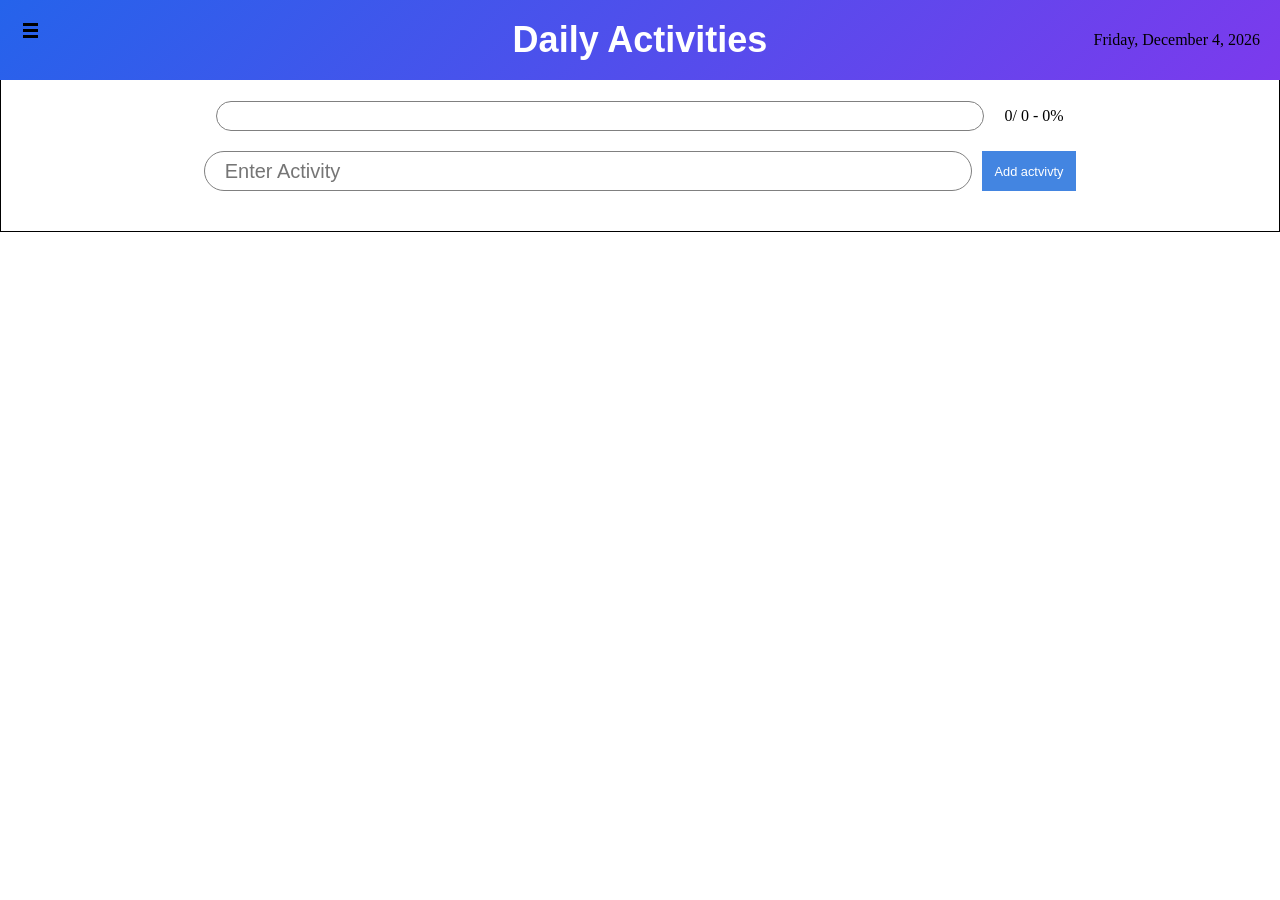
<file: index.html>
<!DOCTYPE html>
<html lang="en">
<head>
    <meta charset="UTF-8">
    <meta name="viewport" content="width=device-width, initial-scale=1.0">
    <title>Home</title>
    <link rel="stylesheet" href="./assets/css/style.css">
    <link rel="stylesheet" href="https://cdnjs.cloudflare.com/ajax/libs/font-awesome/6.7.2/css/all.min.css">
</head>
<body>
    <nav class="navbar">
        <ul class="menu">
            <a href="./index.html">
                <i class="fa-solid fa-house"></i>
                Home</a>
            <a href="./goals.html">
                <i class="fa-solid fa-bullseye"></i>
                Goals</a>
            <a href="./future.html">
                <i class="fa-solid fa-calendar"></i>
                Future Actvuties</a>
            <a href="./history.html">
                <i class="fa-solid fa-clock-rotate-left"></i>
                History</a>
            <a href="./stats.html">
                <i class="fa-solid fa-chart-column"></i>
                Statistics</a>
            <a href="./timer.html"> 
                <i class="fa-solid fa-clock"></i>
                Activity timer</a>
                <a href="./notifications.html">
                    <i class="fa-solid fa-bell"></i>
                    Notifications</a>
        </ul>
        <button class="menu-toggle">
            <span class="bar"></span>
            <span class="bar"></span>
            <span class="bar"></span>
        </button>
        <h1> Daily Activities</h1>

        <p class="js-date"></p>
    </nav>
    <main class="main">
        <div class="progress">
            <p class="js-progress-text"></p>
            <div class="progress-bar">
                <div class="js-progress-fill"></div>
            </div>
        </div>
        <div class="js-add-activity">
            <input type="text" placeholder="Enter Activity" class="activity-input">
            <button class="js-add">Add actvivty</button>
        </div>
        
        <div class="js-activity">
            
        </div>
    </main>

    <script src="./assets/js/script.js"></script>
</body>
</html>
</file>
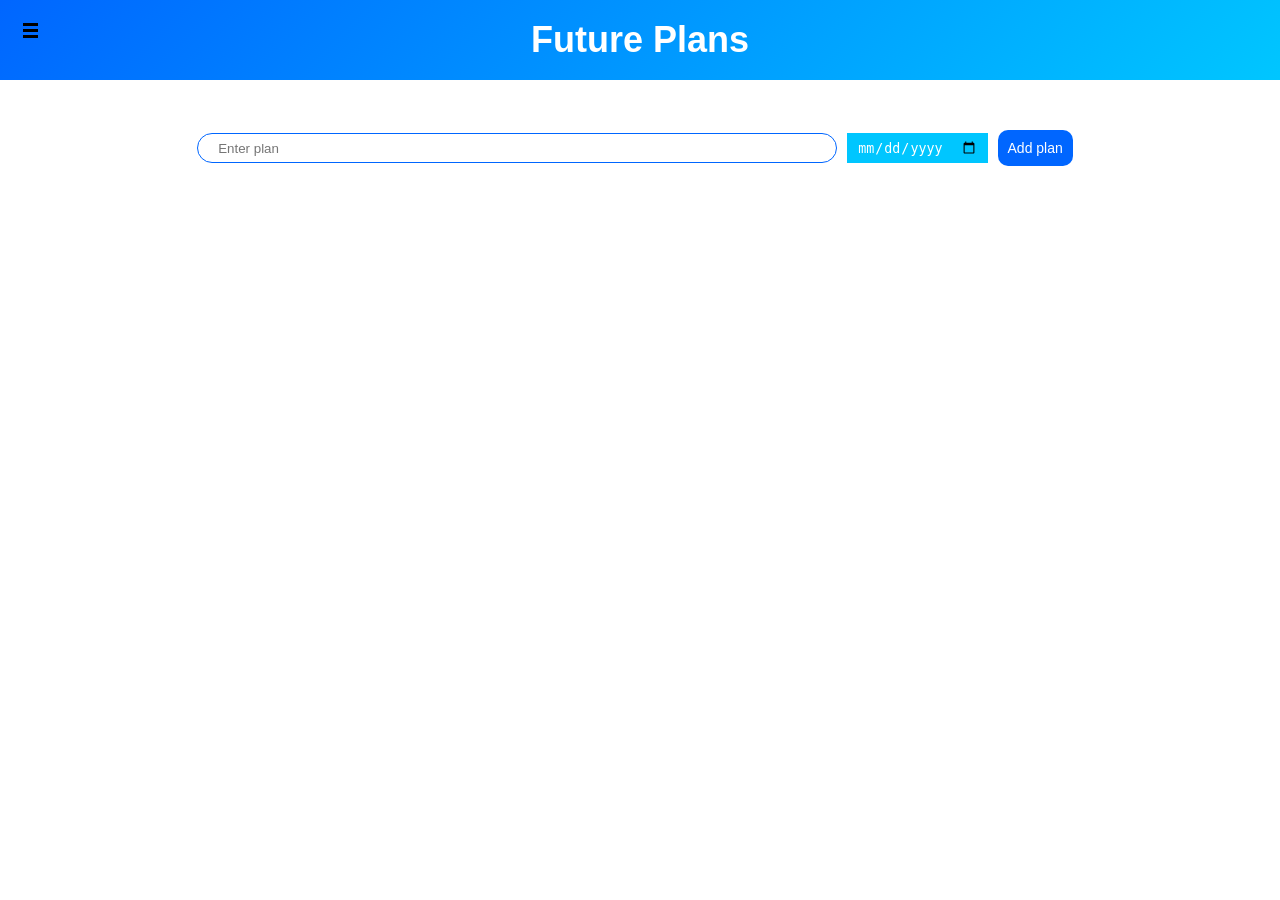
<file: future.html>
<!DOCTYPE html>
<html lang="en">
<head>
    <meta charset="UTF-8">
    <meta name="viewport" content="width=device-width, initial-scale=1.0">
    <title>Document</title>
    <link rel="stylesheet" href="./assets/css/future.css">
    <link rel="stylesheet" href="https://cdnjs.cloudflare.com/ajax/libs/font-awesome/6.7.2/css/all.min.css">
</head>
<body>
    <nav class="navbar">
        <ul class="menu">
            <a href="./index.html">
                <i class="fa-solid fa-house"></i>
                Home</a>
            <a href="./goals.html">
                <i class="fa-solid fa-bullseye"></i>
                Goals</a>
            <a href="./future.html">
                <i class="fa-solid fa-calendar"></i>
                Future Actvuties</a>
            <a href="./history.html">
                <i class="fa-solid fa-clock-rotate-left"></i>
                History</a>
            <a href="./stats.html">
                <i class="fa-solid fa-chart-column"></i>
                Statistics</a>
            <a href="./timer.html"> 
                <i class="fa-solid fa-clock"></i>
                Activity timer</a>
                <a href="./notifications.html">
                    <i class="fa-solid fa-bell"></i>
                    Notifications</a>
        </ul>
        <button class="menu-toggle">
            <span class="bar"></span>
            <span class="bar"></span>
            <span class="bar"></span>
        </button>
        <h1>Future Plans</h1>

        <p class="js-date"></p>
    </nav>
    <main class="main">
        <div class="create-plan">
            <input type="text" class="plan-input" placeholder="Enter plan">
            <input type="date" class="date-input">
            <button class="add-plan">Add plan</button>
        </div>
        <div class="plan-holder">
            <div class="plan"><p></p> <span></span> <button class="delete-plan">Delete</button></div>
        </div>
    </main>
    <script src="./assets/js/future.js"></script>
</body>
</html>
</file>
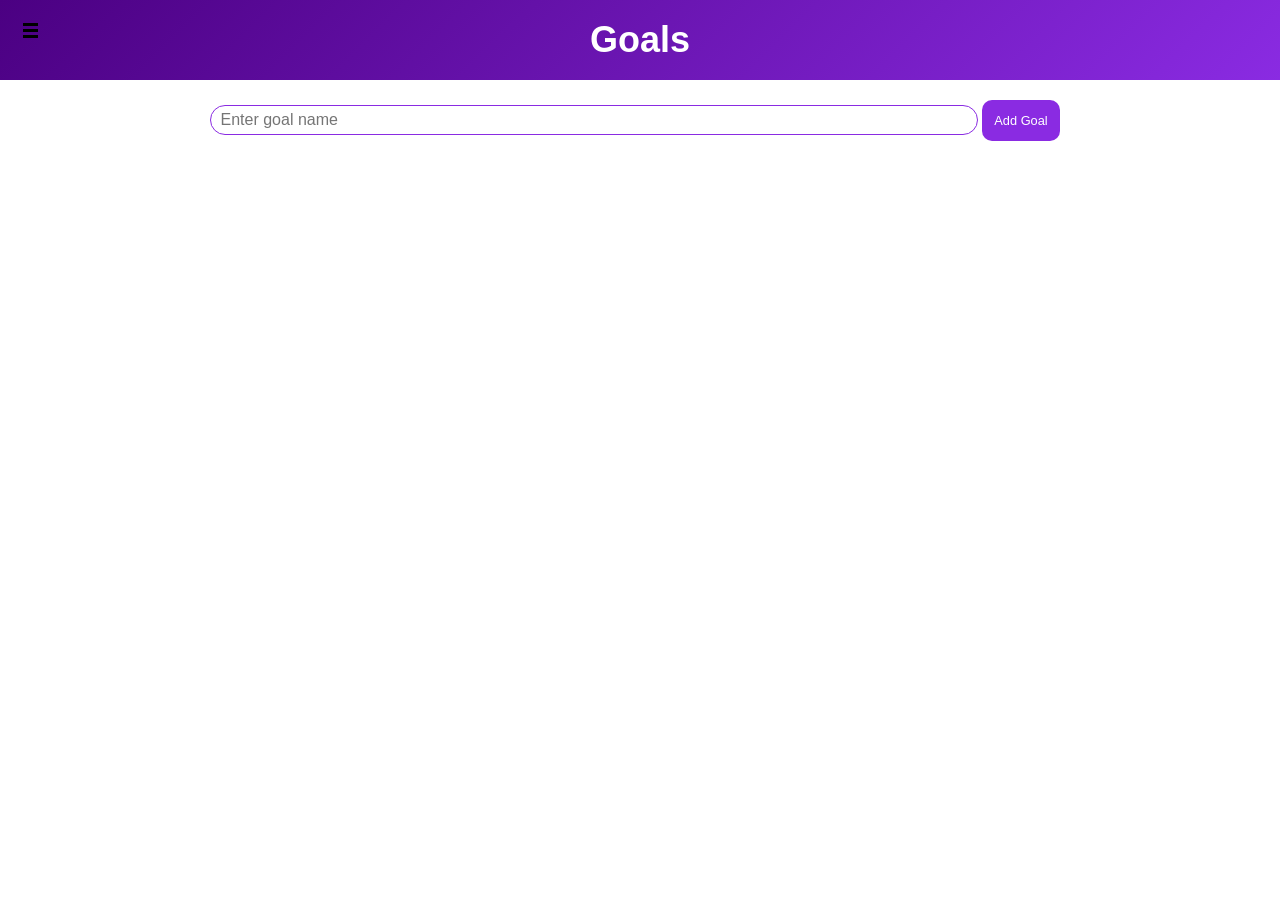
<file: goals.html>
<!DOCTYPE html>
<html lang="en">
<head>
    <meta charset="UTF-8">
    <meta name="viewport" content="width=device-width, initial-scale=1.0">
    <title>Goals</title>
    <link rel="stylesheet" href="./assets/css/goals.css">
    <link rel="stylesheet" href="https://cdnjs.cloudflare.com/ajax/libs/font-awesome/6.7.2/css/all.min.css">
</head>
<body>
    <nav class="navbar">
        <ul class="menu">
            <a href="./index.html">
                <i class="fa-solid fa-house"></i>
                Home</a>
            <a href="./goals.html">
                <i class="fa-solid fa-bullseye"></i>
                Goals</a>
            <a href="./future.html">
                <i class="fa-solid fa-calendar"></i>
                Future Actvuties</a>
            <a href="./history.html">
                <i class="fa-solid fa-clock-rotate-left"></i>
                History</a>
            <a href="./stats.html">
                <i class="fa-solid fa-chart-column"></i>
                Statistics</a>
            <a href="./timer.html"> 
                <i class="fa-solid fa-clock"></i>
                Activity timer</a>
                <a href="./notifications.html">
                    <i class="fa-solid fa-bell"></i>
                    Notifications</a>
        </ul>
        <button class="menu-toggle">
            <span class="bar"></span>
            <span class="bar"></span>
            <span class="bar"></span>
        </button>
        <h1>Goals</h1>

        <p class="js-date"></p>
    </nav>
    <main class="main">
        <div class="create-goal">
            <input type="text" class="js-goal-input" placeholder="Enter goal name">
            <button class="js-add-goal">Add Goal</button>
        </div>
        <div class="js-goals">
            
        </div>
    </main>
    <script src="./assets/js/goals.js"></script>
</body>
</html>
</file>
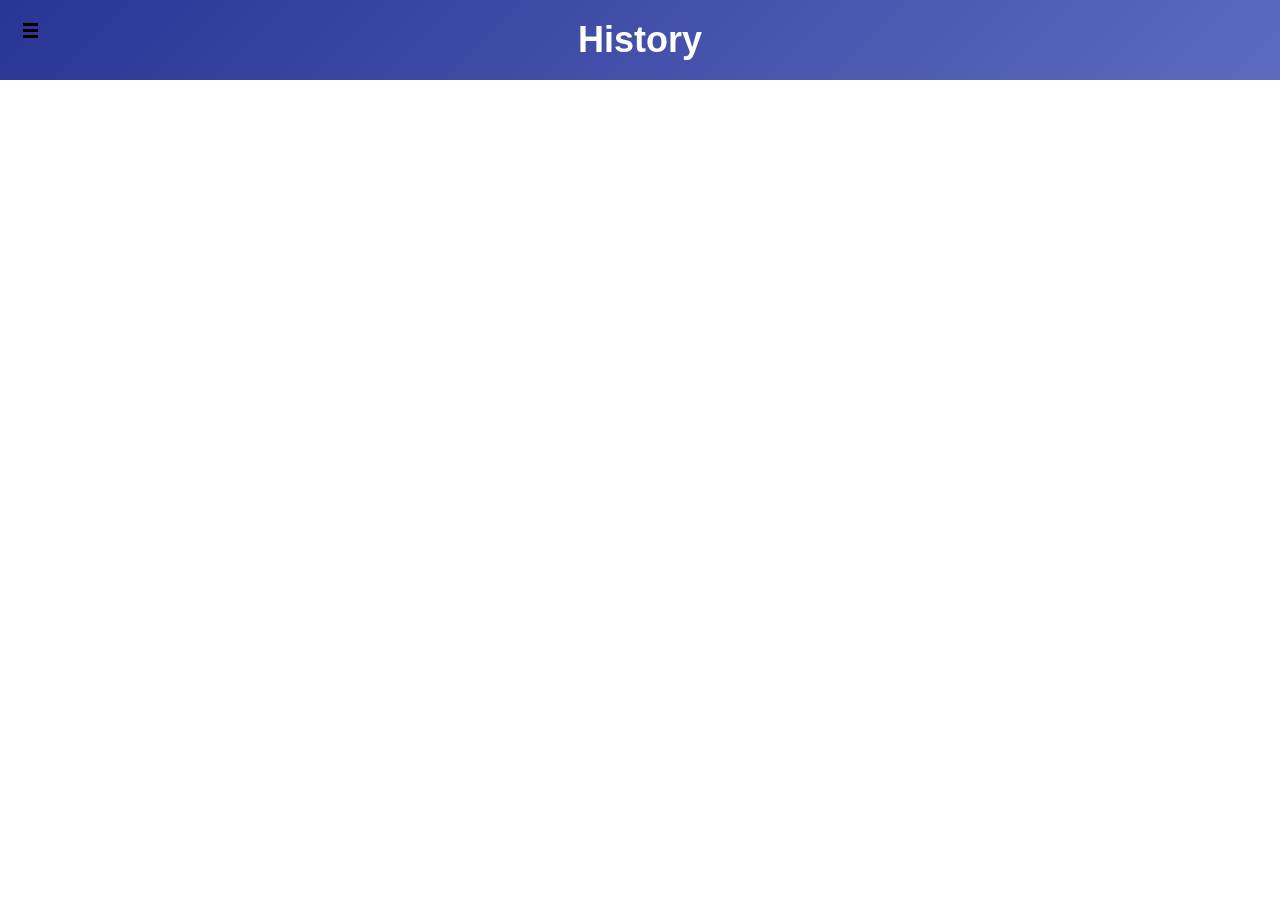
<file: history.html>
<!DOCTYPE html>
<html lang="en">
<head>
    <meta charset="UTF-8">
    <meta name="viewport" content="width=device-width, initial-scale=1.0">
    <title>Document</title>
    <link rel="stylesheet" href="./assets/css/history.css">
    <link rel="stylesheet" href="https://cdnjs.cloudflare.com/ajax/libs/font-awesome/6.7.2/css/all.min.css">
</head>
<body>
    <nav class="navbar">
        <ul class="menu">
            <a href="./index.html">
                <i class="fa-solid fa-house"></i>
                Home</a>
            <a href="./goals.html">
                <i class="fa-solid fa-bullseye"></i>
                Goals</a>
            <a href="./future.html">
                <i class="fa-solid fa-calendar"></i>
                Future Actvuties</a>
            <a href="./history.html">
                <i class="fa-solid fa-clock-rotate-left"></i>
                History</a>
            <a href="./stats.html">
                <i class="fa-solid fa-chart-column"></i>
                Statistics</a>
            <a href="./timer.html"> 
                <i class="fa-solid fa-clock"></i>
                Activity timer</a>
                <a href="./notifications.html">
                    <i class="fa-solid fa-bell"></i>
                    Notifications</a>
        </ul>
        <button class="menu-toggle">
            <span class="bar"></span>
            <span class="bar"></span>
            <span class="bar"></span>
        </button>
        <h1>History</h1>

        <p class="js-date"></p>
    </nav>
    <main  class="main">
        
    </main>
    <script src="./assets/js/history.js"></script>
</body>
</html>
</file>
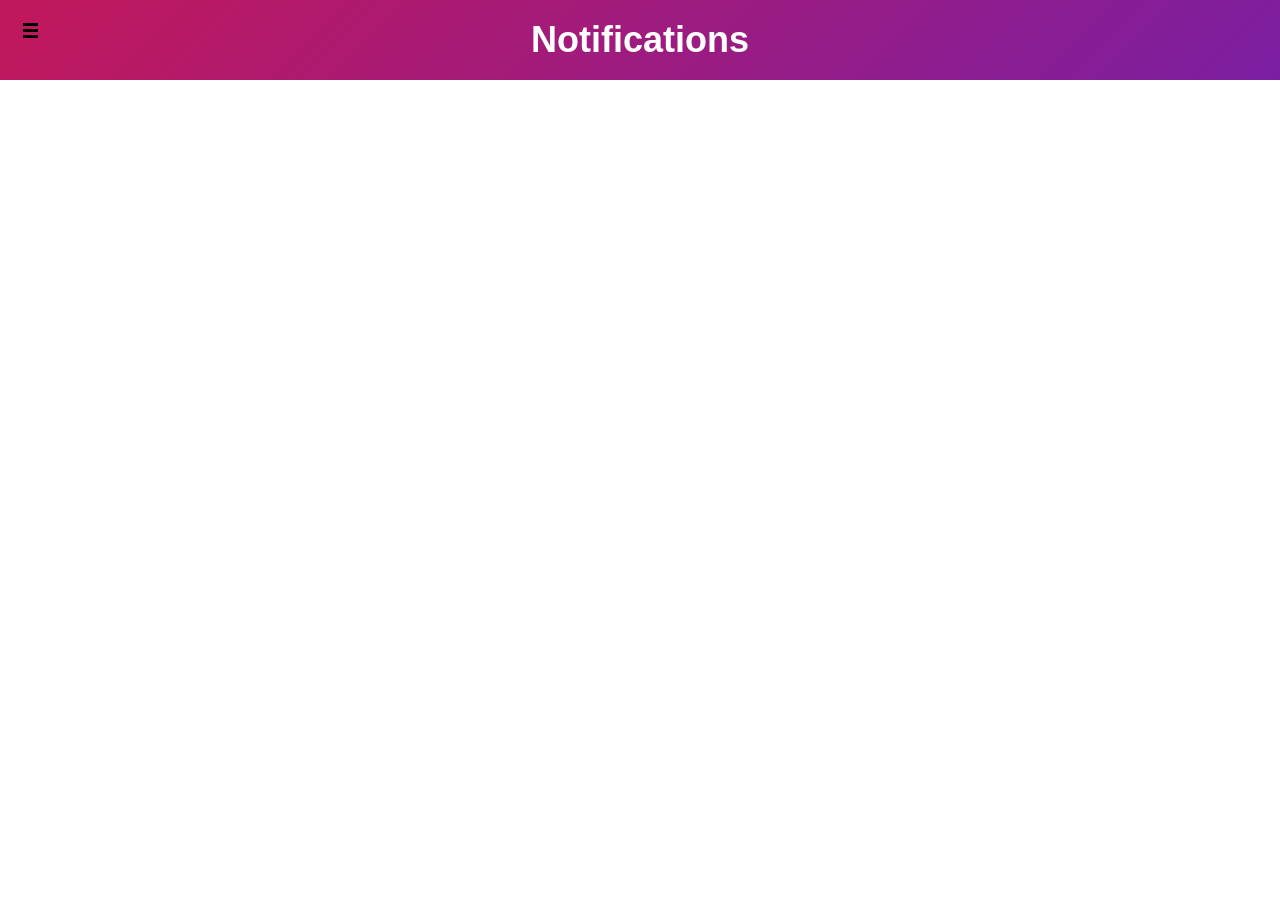
<file: notifications.html>
<!DOCTYPE html>
<html lang="en">
<head>
    <meta charset="UTF-8">
    <meta name="viewport" content="width=device-width, initial-scale=1.0">
    <title>Document</title>
    <link rel="stylesheet" href="./assets/css/notifications.css">
    <link rel="stylesheet" href="https://cdnjs.cloudflare.com/ajax/libs/font-awesome/6.7.2/css/all.min.css">
</head>
<body>
    <nav class="navbar">
        <ul class="menu">
            <a href="./index.html">
                <i class="fa-solid fa-house"></i>
                Home</a>
            <a href="./goals.html">
                <i class="fa-solid fa-bullseye"></i>
                Goals</a>
            <a href="./future.html">
                <i class="fa-solid fa-calendar"></i>
                Future Actvuties</a>
            <a href="./history.html">
                <i class="fa-solid fa-clock-rotate-left"></i>
                History</a>
            <a href="./stats.html">
                <i class="fa-solid fa-chart-column"></i>
                Statistics</a>
            <a href="./timer.html"> 
                <i class="fa-solid fa-clock"></i>
                Activity timer</a>
                <a href="./notifications.html">
                    <i class="fa-solid fa-bell"></i>
                    Notifications</a>
        </ul>
        <button class="menu-toggle">
            <span class="bar"></span>
            <span class="bar"></span>
            <span class="bar"></span>
        </button>
        <h1>Notifications</h1>

        <p class="js-date"></p>
    </nav>

    <main class="main">
        <div class="notify">
            <h2>Notice</h2>
            <p class="notify-name">  <span class="notify-date"></span></p>
        </div>

    </main>
    <script src="./assets/js/notifications.js"></script>
</body>
</html>
</file>
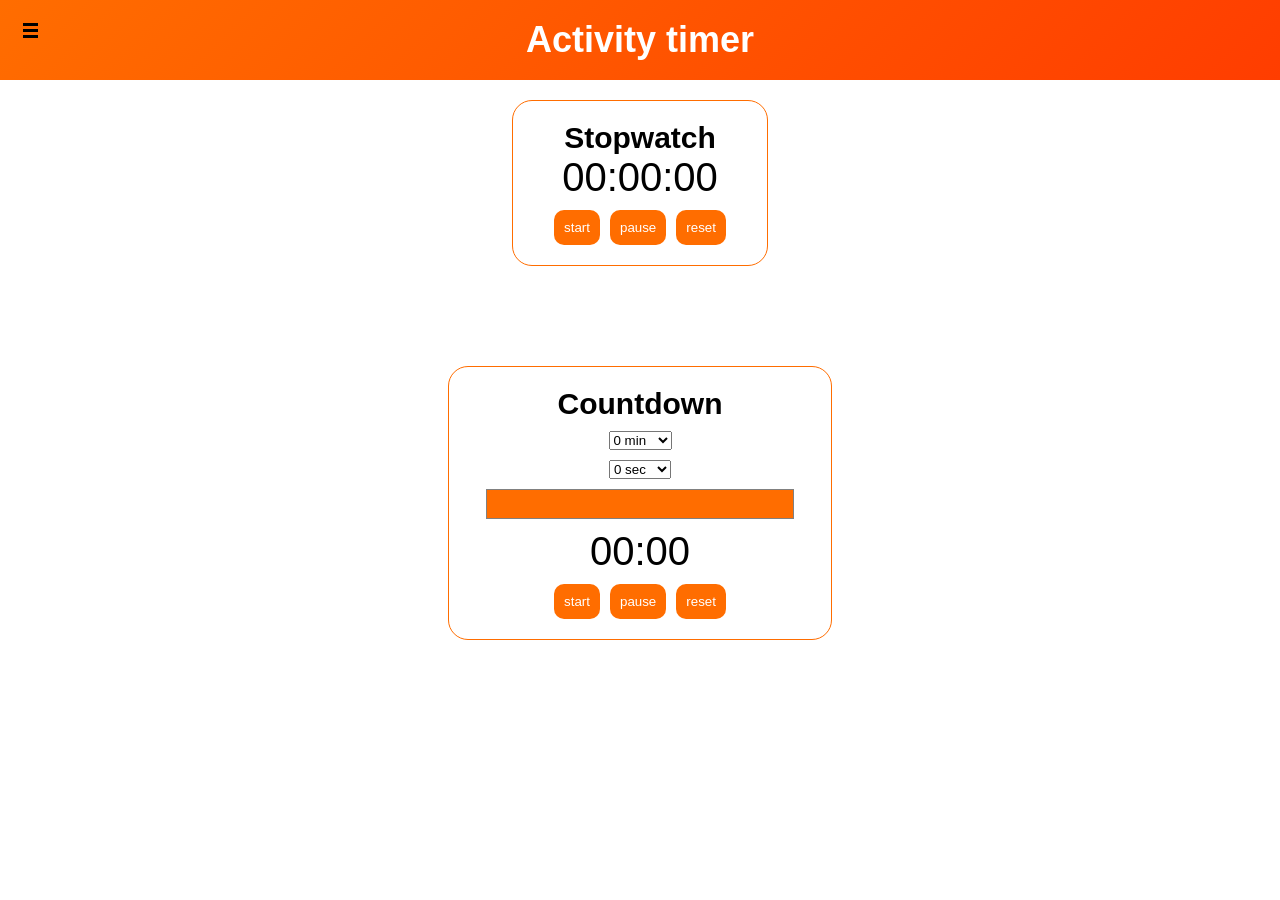
<file: timer.html>
<!DOCTYPE html>
<html lang="en">
<head>
    <meta charset="UTF-8">
    <meta name="viewport" content="width=device-width, initial-scale=1.0">
    <title>Activity Timer</title>
    <link rel="stylesheet" href="./assets/css/timer.css">
    <link rel="stylesheet" href="https://cdnjs.cloudflare.com/ajax/libs/font-awesome/6.7.2/css/all.min.css">
</head>
<body>
    <nav class="navbar">
        <ul class="menu">
            <a href="./index.html">
                <i class="fa-solid fa-house"></i>
                Home</a>
            <a href="./goals.html">
                <i class="fa-solid fa-bullseye"></i>
                Goals</a>
            <a href="./future.html">
                <i class="fa-solid fa-calendar"></i>
                Future Actvuties</a>
            <a href="./history.html">
                <i class="fa-solid fa-clock-rotate-left"></i>
                History</a>
            <a href="./stats.html">
                <i class="fa-solid fa-chart-column"></i>
                Statistics</a>
            <a href="./timer.html"> 
                <i class="fa-solid fa-clock"></i>
                Activity timer</a>
                <a href="./notifications.html">
                    <i class="fa-solid fa-bell"></i>
                    Notifications</a>
        </ul>
        <button class="menu-toggle">
            <span class="bar"></span>
            <span class="bar"></span>
            <span class="bar"></span>
        </button>
        <h1> Activity timer</h1>

        <p class="js-date"></p>
    </nav>
    <main class="main">
        <div class="stopwatch">
                <h2>Stopwatch</h2>
                <p class="js-timer">00:00:00</p>
            <div class="timer">
                <button class="js-start">start</button>
                <button class="js-pause">pause</button>
                <button class="js-reset">reset</button>
            </div>
        </div>
        

        <div class="countdown-timer">
            <h2>Countdown</h2>
            <select class="js-minutes">
                <option value="0">0 min</option>
                <option value="1">1 min</option>
                <option value="2">2 min</option>
                <option value="3">3 min</option>
                <option value="4">4 min</option>
                <option value="5">5 min</option>
                <option value="6">6 min</option>
                <option value="7">7 min</option>
                <option value="8">8 min</option>
                <option value="9">9 min</option>
                <option value="10">10 min</option>
                <option value="11">11 min</option>
                <option value="12">12 min</option>
                <option value="13">13 min</option>
                <option value="14">14 min</option>
                <option value="15">15 min</option>
                <option value="16">16 min</option>
                <option value="17">17 min</option>
                <option value="18">18 min</option>
                <option value="19">19 min</option>
                <option value="20">20 min</option>
                <option value="21">21 min</option>
                <option value="22">22 min</option>
                <option value="23">23 min</option>
                <option value="24">24 min</option>
                <option value="25">25 min</option>
                <option value="26">26 min</option>
                <option value="27">27 min</option>
                <option value="28">28 min</option>
                <option value="29">29 min</option>
                <option value="30">30 min</option>
                <option value="31">31 min</option>
                <option value="32">32 min</option>
                <option value="33">33 min</option>
                <option value="34">34 min</option>
                <option value="35">35 min</option>
                <option value="36">36 min</option>
                <option value="37">37 min</option>
                <option value="38">38 min</option>
                <option value="39">39 min</option>
                <option value="40">40 min</option>
                <option value="41">41 min</option>
                <option value="42">42 min</option>
                <option value="43">43 min</option>
                <option value="44">44 min</option>
                <option value="45">45 min</option>
                <option value="46">46 min</option>
                <option value="47">47 min</option>
                <option value="48">48 min</option>
                <option value="49">49 min</option>
                <option value="50">50 min</option>
                <option value="51">51 min</option>
                <option value="52">52 min</option>
                <option value="53">53 min</option>
                <option value="54">54 min</option>
                <option value="55">55 min</option>
                <option value="56">56 min</option>
                <option value="57">57 min</option>
                <option value="58">58 min</option>
                <option value="59">59 min</option>
            </select>
            <select class="js-seconds">
                <option value="0">0 sec</option>
                <option value="1">1 sec</option>
                <option value="2">2 sec</option>
                <option value="3">3 sec</option>
                <option value="4">4 sec</option>
                <option value="5">5 sec</option>
                <option value="6">6 sec</option>
                <option value="7">7 sec</option>
                <option value="8">8 sec</option>
                <option value="9">9 sec</option>
                <option value="10">10 sec</option>
                <option value="11">11 sec</option>
                <option value="12">12 sec</option>
                <option value="13">13 sec</option>
                <option value="14">14 sec</option>
                <option value="15">15 sec</option>
                <option value="16">16 sec</option>
                <option value="17">17 sec</option>
                <option value="18">18 sec</option>
                <option value="19">19 sec</option>
                <option value="20">20 sec</option>
                <option value="21">21 sec</option>
                <option value="22">22 sec</option>
                <option value="23">23 sec</option>
                <option value="24">24 sec</option>
                <option value="25">25 sec</option>
                <option value="26">26 sec</option>
                <option value="27">27 sec</option>
                <option value="28">28 sec</option>
                <option value="29">29 sec</option>
                <option value="30">30 sec</option>
                <option value="31">31 sec</option>
                <option value="32">32 sec</option>
                <option value="33">33 sec</option>
                <option value="34">34 sec</option>
                <option value="35">35 sec</option>
                <option value="36">36 sec</option>
                <option value="37">37 sec</option>
                <option value="38">38 sec</option>
                <option value="39">39 sec</option>
                <option value="40">40 sec</option>
                <option value="41">41 sec</option>
                <option value="42">42 sec</option>
                <option value="43">43 sec</option>
                <option value="44">44 sec</option>
                <option value="45">45 sec</option>
                <option value="46">46 sec</option>
                <option value="47">47 sec</option>
                <option value="48">48 sec</option>
                <option value="49">49 sec</option>
                <option value="50">50 sec</option>
                <option value="51">51 sec</option>
                <option value="52">52 sec</option>
                <option value="53">53 sec</option>
                <option value="54">54 sec</option>
                <option value="55">55 sec</option>
                <option value="56">56 sec</option>
                <option value="57">57 sec</option>
                <option value="58">58 sec</option>
                <option value="59">59 sec</option>
            </select>
            <div class="progress">
                    <div class="progress-fill"></div>
            </div>
            <p class="js-countdown">00:00</p>
            <div class="countdown">
                <button class="js-countdown-start">start</button>
                <button class="js-countdown-pause">pause</button>
                <button class="js-countdown-reset">reset</button>
            </div>
        </div>
        
    </main>
    <script src="./assets/js/timer.js"></script>
</body>
</html>
</file>
<file: assets/css/style.css>
*{
    margin: 0;
    padding: 0;
    box-sizing: border-box;
}
.navbar{
    display: flex;
    justify-content: space-between;
    align-items: center;
    padding: 20px;
    background: linear-gradient(135deg, #2563eb, #7c3aed);
    position: fixed;
    z-index: 3;
    top: 0;
    left: 0;
    right: 0;
}
.navbar h1{
    position: absolute;
    left: 50%;
    transform: translateX(-50%);
    font-size: clamp(28px,3vw,36px);
    font-family: 'Segoe UI', Tahoma, Geneva, Verdana, sans-serif;
    color: white;
}
.menu a{
    text-decoration: none;
    color: black;
    font-family: 'Segoe UI', Tahoma, Geneva, Verdana, sans-serif;
    font-weight: bold;
    margin-top: 10px;
    display: flex;
    justify-content: flex-start;
    align-items: center;
    padding: 10px;
    gap: 10px;
}
.menu a:hover{
    background-color: rgb(228, 225, 225);
}
i {
    font-size: 20px;
}
.menu{
    transform: translateX(-100%);
    width: 250px;
    flex-direction: column;
    justify-content: flex-start;
    z-index: 100;
    background: white;
    position: absolute;
    top:0;
    bottom: 0;
    left: 0;
    padding-top: 100px;
    transition: transform 0.5s ease-out;
    display: flex;
    height: 100vh;
}
.menu.active{
    transform: translateX(0);
}
.menu-toggle{
    z-index: 200;
    width: 30px;
    height: 40px;
    padding: 3px;
    display: flex;
    flex-direction: column;
    background: transparent;
    border: none;
}
.menu-toggle .bar{
    width: 15px;
    height: 3px;
    margin-bottom: 3px;
    background-color: black;
}
.menu-toggle.active .bar:nth-child(2){
    opacity: 0;
}
.menu-toggle.active .bar:nth-child(1){
    transform: translateY(6px) rotate(45deg);
}
.menu-toggle.active .bar:nth-child(3){
    transform: translateY(-6px) rotate(-45deg);
}
.main{
    width: 100%;
    border: 1px solid black;
    display: flex;
    flex-direction: column;
    justify-content: center;
    align-items: center;
    padding: 30px;
    padding-top: 100px;
}
.progress-bar{
    width: 60vw;
    height: 30px;
    border: 1px solid grey;
    border-radius: 100px;
}
.progress{
    display: flex;
    justify-content: center;
    align-items: center;
    flex-direction: row-reverse;
    gap: 20px;
    margin-bottom: 20px;
}
.activity-input{
    width: 60vw;
    height: clamp(20px,40px,60px);
    border-radius: 100px;
    border: 1px solid grey;
    padding-left: 20px;
    font-size: 20px;
}
.js-add{
    height: 40px;
    padding: clamp(8px,1vw,16px);
    display: flex;
    justify-content: center;
    align-items: center;
    color: white;
    background-color: #4385e1;
    border: none;
    font-size: clamp(8px,1vw,16px);
    font-family: 'Lucida Sans', 'Lucida Sans Regular', 'Lucida Grande', 'Lucida Sans Unicode', Geneva, Verdana, sans-serif;
}
.js-add-activity{
    display: flex;
    justify-content: center;
    gap: 10px;
}
.js-progress-fill{
    height: 100%;
    background-color: rgb(67, 67, 255);
    transition: width 1s ease;
    border-radius: 100px;
}
.js-activity{
    margin-top: 10px;
}
.activity-item{
    width: 70vw;
    padding: 10px;
    display: flex;
    justify-content: space-between;
    align-items: center;
}
.js-checkbox{
    appearance: '';
    width: 20px;
    height: 20px;
    border: 1px solid black ;
    cursor: pointer;
    transition: 0.5s;
}
.item-name{
    font-family: 'Segoe UI', Tahoma, Geneva, Verdana, sans-serif;
    font-size: clamp(14px,2vw,30px);
}
.js-delete{
    height: 40px;
    padding: 20px;
    display: flex;
    justify-content: center;
    align-items: center;
    color: white;
    background-color: #e14343;
    border: none;
}
</file>
<file: assets/css/future.css>
*{
    margin: 0;
    padding: 0;
    box-sizing: border-box;
}
.navbar{
    display: flex;
    justify-content: space-between;
    align-items: center;
    padding: 20px;
    background: linear-gradient(135deg, #0066ff, #00c6ff);
    position: fixed;
    z-index: 3;
    top: 0;
    left: 0;
    right: 0;
}
.navbar h1{
    position: absolute;
    left: 50%;
    transform: translateX(-50%);
    font-size: clamp(28px,3vw,36px);
    font-family: 'Segoe UI', Tahoma, Geneva, Verdana, sans-serif;
    color: white;
}
.menu a{
    text-decoration: none;
    color: black;
    font-family: 'Segoe UI', Tahoma, Geneva, Verdana, sans-serif;
    font-weight: bold;
    margin-top: 10px;
    display: flex;
    justify-content: flex-start;
    align-items: center;
    padding: 10px;
    gap: 10px;
}
.menu a:hover{
    background-color: rgb(228, 225, 225);
}
i {
    font-size: 20px;
}
.menu{
    transform: translateX(-100%);
    width: 250px;
    flex-direction: column;
    justify-content: flex-start;
    z-index: 100;
    background: white;
    position: absolute;
    top:0;
    bottom: 0;
    left: 0;
    padding-top: 100px;
    transition: transform 0.5s ease-out;
    display: flex;
    height: 100vh;
}
.menu.active{
    transform: translateX(0);
}
.menu-toggle{
    z-index: 200;
    width: 30px;
    height: 40px;
    padding: 3px;
    display: flex;
    flex-direction: column;
    background: transparent;
    border: none;
}
.menu-toggle .bar{
    width: 15px;
    height: 3px;
    margin-bottom: 3px;
    background-color: black;
}
.menu-toggle.active .bar:nth-child(2){
    opacity: 0;
}
.menu-toggle.active .bar:nth-child(1){
    transform: translateY(6px) rotate(45deg);
}
.menu-toggle.active .bar:nth-child(3){
    transform: translateY(-6px) rotate(-45deg);
}
.main{
    width: 100%;
    padding: 30px;
    display: flex;
    flex-direction: column;
    gap: 20px;
    margin-top: 100px;
}
.plan-input{
    width: 50vw;
    height: 30px;
    border: 1px solid #0066ff;
    padding-left: 20px;
    border-radius: 200px;
}
.date-input{
    height: 30px;
    background: #00c6ff;
    color: white;
    border: none;
    padding: 10px;
}
.create-plan{
    width: 100%;
    display: flex;
    justify-content: center;
    align-items: center;
    gap: 10px;
}
@media(max-width:600px){
    .create-plan{
        flex-direction: column;
    }
    .add-plan{
        width: 50vw;
    }
    .plan{
        display: flex;
        justify-content: center;
        align-items: center;
        flex-direction: column;
        gap: 5px;
    }
    .plan p{
        margin-right: 0;
    }
    .plan span{
        margin-right: 0;
    }
}
.add-plan{
    border: none;
    background-color: #0066ff;
    font-size: 16px;
    padding: 10px;
    color: white;
    border-radius: 10px;
    margin-right: 10px;
    font-size: 14px;
    transition: transform 1s ease-out;
}
.plan{
    display: flex;
    justify-content: center;
    align-items: center;
    padding: 10px;
    border-radius: 10px;
    border: 1px solid #0066ff;
    margin-bottom: 10px;
}
.delete-plan{
    background-color: #0066ff;
    font-size: 16px;
    padding: 10px;
    color: white;
    border-radius: 10px;
    margin-right: 10px;
    font-size: 14px;
    transition: transform 1s ease-out;
    border: none;
}
.plan p{
    font-family: 'Segoe UI', Tahoma, Geneva, Verdana, sans-serif;
    font-size: clamp(14px,1.5vw,30px);
    margin-right: 20px;
}
.plan span{
    font-family: 'Segoe UI', Tahoma, Geneva, Verdana, sans-serif;
    font-size: clamp(14px,1.5vw,30px);
    margin-right: 20px;
}
.add-plan:active,
.delete-plan:active{
    transform: scale(0.8);
}
</file>
<file: assets/css/goals.css>
*{
    margin: 0;
    padding: 0;
    box-sizing: border-box;
}
.navbar{
    display: flex;
    justify-content: space-between;
    align-items: center;
    padding: 20px;
    background: linear-gradient(135deg, #4b0082, #8a2be2);
    position: fixed;
    z-index: 3;
    top: 0;
    left: 0;
    right: 0;
}
.navbar h1{
    position: absolute;
    left: 50%;
    transform: translateX(-50%);
    font-size: clamp(28px,3vw,36px);
    font-family: 'Segoe UI', Tahoma, Geneva, Verdana, sans-serif;
    color: white;
}
.menu a{
    text-decoration: none;
    color: black;
    font-family: 'Segoe UI', Tahoma, Geneva, Verdana, sans-serif;
    font-weight: bold;
    margin-top: 10px;
    display: flex;
    justify-content: flex-start;
    align-items: center;
    padding: 10px;
    gap: 10px;
}
.menu a:hover{
    background-color: rgb(228, 225, 225);
}
i {
    font-size: 20px;
}
.menu{
    transform: translateX(-100%);
    width: 250px;
    flex-direction: column;
    justify-content: flex-start;
    z-index: 100;
    background: white;
    position: absolute;
    top:0;
    bottom: 0;
    left: 0;
    padding-top: 100px;
    transition: transform 0.5s ease-out;
    display: flex;
    height: 100vh;
}
.menu.active{
    transform: translateX(0);
}
.menu-toggle{
    z-index: 200;
    width: 30px;
    height: 40px;
    padding: 3px;
    display: flex;
    flex-direction: column;
    background: transparent;
    border: none;
}
.menu-toggle .bar{
    width: 15px;
    height: 3px;
    margin-bottom: 3px;
    background-color: black;
}
.menu-toggle.active .bar:nth-child(2){
    opacity: 0;
}
.menu-toggle.active .bar:nth-child(1){
    transform: translateY(6px) rotate(45deg);
}
.menu-toggle.active .bar:nth-child(3){
    transform: translateY(-6px) rotate(-45deg);
}
.step{
    display: none;
}
.step.active{
    display: flex;
}
.main{
    width: 100%;
    display: flex;
    flex-direction: column;
    align-items: center;
    justify-content: center;
    padding: 30px;
    padding-top: 100px;
}
.js-goal-input{
    border-radius: 1000px;
    height: 30px;
    width: 60vw;
    border: 1px solid #8a2be2;
    padding-left: 10px;
    font-size: 16px;
}
.js-add-goal{
    border: none;
    background-color: #8a2be2;
    font-size: 16px;
    padding: clamp(8px,1vw,16px);
    color: white;
    border-radius: 10px;
    margin-right: 10px;
    font-size: clamp(8px,1vw,16px);
    transition: transform 1s ease-in;
}
.goal-progress-bar{
    height: 30px;
    width: 40vw;
    border: 1px solid #8a2be2;
    border-radius: 100px;
}
.goal-progress-fill{
    border-radius: 100px;
    height: 100%;
    background-color: #8a2be2;
    width: 0%;
    transition: width 0.8s ease;
}
.js-goals{
    width: 100%;
    margin-top: 20px;
    display: flex;
    flex-direction: column;
    justify-content: center;
    align-items: center;
}
.step-input{
    border-radius: 1000px;
    height: 30px;
    width: 40vw;
    border: 1px solid #8a2be2;
    padding-left: 10px;
    font-size: 16px;
}
.add-step,
.add-steps,
.delete-goal,
.step-delete{
    border: none;
    background-color: #8a2be2;
    font-size: 16px;
    padding: clamp(8px,1vw,16px);
    color: white;
    border-radius: 10px;
    margin-right: 10px;
    font-size: clamp(8px,1vw,16px);
    transition: transform 1s ease-out;
}
.goal{
    border: 1px solid #8a2be2;
    border-radius: 20px;
    display: flex;
    flex-direction: column;
    justify-content: center;
    align-items: center;
    padding: 20px;
    gap: 10px;
}
.add-step:active,
.add-steps:active,
.delete-goal:active,
.step-delete:active
.js-add-goal:active{
    transform: scale(0.8);
}
.goal-name,
.step-name{
    font-family: 'Segoe UI', Tahoma, Geneva, Verdana, sans-serif;
    font-size: clamp(14px,2vw,30px)
}
.steps-container{
    border: 1px solid #8a2be2;
    border-radius: 20px;
    display: flex;
    flex-direction: column;
    justify-content: center;
    align-items: center;
    padding: 10px;
}
.step-item{
    margin-bottom: 20px;
}
</file>
<file: assets/css/history.css>
*{
    margin: 0;
    padding: 0;
    box-sizing: border-box;
}
.navbar{
    display: flex;
    justify-content: space-between;
    align-items: center;
    padding: 20px;
    background: linear-gradient(135deg, #283593, #5c6bc0);
    position: fixed;
    z-index: 3;
    top: 0;
    left: 0;
    right: 0;
}
.navbar h1{
    position: absolute;
    left: 50%;
    transform: translateX(-50%);
    font-size: clamp(28px,3vw,36px);
    font-family: 'Segoe UI', Tahoma, Geneva, Verdana, sans-serif;
    color: white;
}
.menu a{
    text-decoration: none;
    color: black;
    font-family: 'Segoe UI', Tahoma, Geneva, Verdana, sans-serif;
    font-weight: bold;
    margin-top: 10px;
    display: flex;
    justify-content: flex-start;
    align-items: center;
    padding: 10px;
    gap: 10px;
}
.menu a:hover{
    background-color: rgb(228, 225, 225);
}
i {
    font-size: 20px;
}
.menu{
    transform: translateX(-100%);
    width: 250px;
    flex-direction: column;
    justify-content: flex-start;
    z-index: 100;
    background: white;
    position: absolute;
    top:0;
    bottom: 0;
    left: 0;
    padding-top: 100px;
    transition: transform 0.5s ease-out;
    display: flex;
    height: 100vh;
}
.menu.active{
    transform: translateX(0);
}
.menu-toggle{
    z-index: 200;
    width: 30px;
    height: 40px;
    padding: 3px;
    display: flex;
    flex-direction: column;
    background: transparent;
    border: none;
}
.menu-toggle .bar{
    width: 15px;
    height: 3px;
    margin-bottom: 3px;
    background-color: black;
}
.menu-toggle.active .bar:nth-child(2){
    opacity: 0;
}
.menu-toggle.active .bar:nth-child(1){
    transform: translateY(6px) rotate(45deg);
}
.menu-toggle.active .bar:nth-child(3){
    transform: translateY(-6px) rotate(-45deg);
}
.main{
    width: 100%;
    padding: 30px;
    display: flex;
    flex-direction: column;
    justify-content: center;
    align-items: center;
    gap: 20px;
    padding-top: 100px;
}
.history-item{
    border: 5px solid #283593;
    border-radius: 20px;
    padding: 20px;
    display: flex;
    flex-direction: column;
    justify-content: center;
    align-items: center;
    margin-top: 20px;
}
.item-date{
    font-family: 'Segoe UI', Tahoma, Geneva, Verdana, sans-serif;
    font-size: clamp(14px,2vw,30px);
    font-weight: bold;
}
.item{
    font-size: clamp(14px,1.5vw,30px);
    font-family: 'Segoe UI', Tahoma, Geneva, Verdana, sans-serif;
    display: flex;
    justify-content: center;
    gap: 20px;
    margin-bottom: 10px;
}
</file>
<file: assets/css/notifications.css>
*{
    margin: 0;
    padding: 0;
    box-sizing: border-box;
}
.navbar{
    display: flex;
    justify-content: space-between;
    align-items: center;
    padding: 20px;
    background: linear-gradient(135deg, #c2185b, #7b1fa2);
    position: fixed;
    z-index: 3;
    top: 0;
    left: 0;
    right: 0;
}
.navbar h1{
    position: absolute;
    left: 50%;
    transform: translateX(-50%);
    font-size: clamp(28px,3vw,36px);
    font-family: 'Segoe UI', Tahoma, Geneva, Verdana, sans-serif;
    color: white;
}
.menu a{
    text-decoration: none;
    color: black;
    font-family: 'Segoe UI', Tahoma, Geneva, Verdana, sans-serif;
    font-weight: bold;
    margin-top: 10px;
    display: flex;
    justify-content: flex-start;
    align-items: center;
    padding: 10px;
    gap: 10px;
}
.menu a:hover{
    background-color: rgb(228, 225, 225);
}
i {
    font-size: 20px;
}
.menu{
    transform: translateX(-100%);
    width: 250px;
    flex-direction: column;
    justify-content: flex-start;
    z-index: 100;
    background: white;
    position: absolute;
    top:0;
    bottom: 0;
    left: 0;
    padding-top: 100px;
    transition: transform 0.5s ease-out;
    display: flex;
    height: 100vh;
}
.menu.active{
    transform: translateX(0);
}
.menu-toggle{
    z-index: 200;
    width: 30px;
    height: 40px;
    padding: 3px;
    display: flex;
    flex-direction: column;
    background: transparent;
    border: none;
}
.menu-toggle .bar{
    width: 15px;
    height: 3px;
    margin-bottom: 3px;
    background-color: black;
}
.menu-toggle.active .bar:nth-child(2){
    opacity: 0;
}
.menu-toggle.active .bar:nth-child(1){
    transform: translateY(6px) rotate(45deg);
}
.menu-toggle.active .bar:nth-child(3){
    transform: translateY(-6px) rotate(-45deg);
}
.main{
    padding-top: 100px;
}
.notify{
    border: 5px solid #c2185b;
    border-radius: 20px;
    padding: 20px;
    margin-bottom: 10px;
    display: flex;
    justify-content: center;
    align-items: center;
    gap: 10px;
}
.notify h2{
    font-family: 'Segoe UI', Tahoma, Geneva, Verdana, sans-serif;
    font-size: clamp(14px,2vw,30px);
    font-weight: bold;
}
.notify p{
    font-family: 'Segoe UI', Tahoma, Geneva, Verdana, sans-serif;
    font-size: clamp(14px,2vw,30px);
}
.delete-note{
    border: none;
    background-color: #c2185b;
    font-size: 16px;
    padding: clamp(8px,1vw,16px);
    color: white;
    border-radius: 10px;
    margin-right: 10px;
    font-size: clamp(8px,1vw,16px);
    transition: transform 1s ease-out;
}
@media(max-width: 600px){
    .notify{
        flex-direction: column;
    }
}
</file>
<file: assets/css/timer.css>
*{
    margin: 0;
    padding: 0;
    box-sizing: border-box;
}
.navbar{
    display: flex;
    justify-content: space-between;
    align-items: center;
    padding: 20px;
    background: linear-gradient(135deg, #ff6d00, #ff3d00);
    position: fixed;
    z-index: 3;
    top: 0;
    left: 0;
    right: 0;

}
.navbar h1{
    position: absolute;
    left: 50%;
    transform: translateX(-50%);
    font-size: clamp(28px,3vw,36px);
    font-family: 'Segoe UI', Tahoma, Geneva, Verdana, sans-serif;
    color: white;
}
.menu a{
    text-decoration: none;
    color: black;
    font-family: 'Segoe UI', Tahoma, Geneva, Verdana, sans-serif;
    font-weight: bold;
    margin-top: 10px;
    display: flex;
    justify-content: flex-start;
    align-items: center;
    padding: 10px;
    gap: 10px;
}
.menu a:hover{
    background-color: rgb(228, 225, 225);
}
i {
    font-size: 20px;
}
.menu{
    transform: translateX(-100%);
    width: 250px;
    flex-direction: column;
    justify-content: flex-start;
    z-index: 100;
    background: white;
    position: absolute;
    top:0;
    bottom: 0;
    left: 0;
    padding-top: 100px;
    transition: transform 0.5s ease-out;
    display: flex;
    height: 100vh;
}
.menu.active{
    transform: translateX(0);
}
.menu-toggle{
    z-index: 200;
    width: 30px;
    height: 40px;
    padding: 3px;
    display: flex;
    flex-direction: column;
    background: transparent;
    border: none;
}
.menu-toggle .bar{
    width: 15px;
    height: 3px;
    margin-bottom: 3px;
    background-color: black;
}
.menu-toggle.active .bar:nth-child(2){
    opacity: 0;
}
.menu-toggle.active .bar:nth-child(1){
    transform: translateY(6px) rotate(45deg);
}
.menu-toggle.active .bar:nth-child(3){
    transform: translateY(-6px) rotate(-45deg);
}
.progress{
    width: 90%;
    height: 30px;
    border: 1px solid grey;
}
.progress-fill{
    height: 100%;
    width: 100%;
    background-color: #ff6d00;
}
.main{
    display: flex;
    justify-content: center; 
    align-items: center;
    gap: 100px;
    padding: 30px;
    flex-direction: column;
    padding-top: 100px;
}

.stopwatch{
    border: 1px solid #ff6d00;
    width: clamp(200px,20vw,300px);
    border-radius: 20px;
    padding: 50px;
    display: flex;
    justify-content: center;
    align-items: center;
    padding: 20px;
    flex-direction: column;
}
.js-start,
.js-pause,
.js-reset{
    border: none;
    color: white;
    font-family: 'Segoe UI', Tahoma, Geneva, Verdana, sans-serif;
    padding: 10px;
    background-color: #ff6d00;
    border-radius: 10px;
    transition: transform 1s ease-out;
    width: 100%;
}
.js-start:active,
.js-pause:active,
.js-reset:active{
    transform: scale(0.8);
}

.js-timer{
    font-size: clamp(16px,4vw,40px);
    font-family: 'Segoe UI', Tahoma, Geneva, Verdana, sans-serif;
}
.timer{
    display: flex;
    justify-content: space-between;
    gap: 10px;
    margin-top: 10px;
}
.stopwatch h2{
    font-size: clamp(22px,3vw,30px);
    font-family: 'Segoe UI', Tahoma, Geneva, Verdana, sans-serif;
}
@media(max-width: 600px){
    .timer{
        flex-direction: column;
    }
    .countdown{
        flex-direction: column;
    }
}
.countdown-timer{
    display: flex;
    flex-direction: column;
    justify-content: center;
    align-items: center;
    border: 1px solid #ff6d00;
    border-radius: 20px;
    padding: 20px;
    gap: 10px;
    width: clamp(200px,30vw,400px);
}
.js-countdown-start,
.js-countdown-pause,
.js-countdown-reset{
    border: none;
    color: white;
    font-family: 'Segoe UI', Tahoma, Geneva, Verdana, sans-serif;
    padding: 10px;
    background-color: #ff6d00;
    border-radius: 10px;
    transition: transform 1s ease-out;
    width: 100%;
}
.countdown{
    display: flex;
    justify-content: space-between;
    align-items: center;
    gap: 10px;
}
.js-countdown{
    font-size: clamp(16px,4vw,40px);
    font-family: 'Segoe UI', Tahoma, Geneva, Verdana, sans-serif;
}
.countdown-timer h2{
    font-size: clamp(22px,3vw,30px);
    font-family: 'Segoe UI', Tahoma, Geneva, Verdana, sans-serif;
}
.js-countdown-start:active,
.js-countdown-pause:active,
.js-countdown-reset:active{
    transform: scale(0.8);
}
</file>
